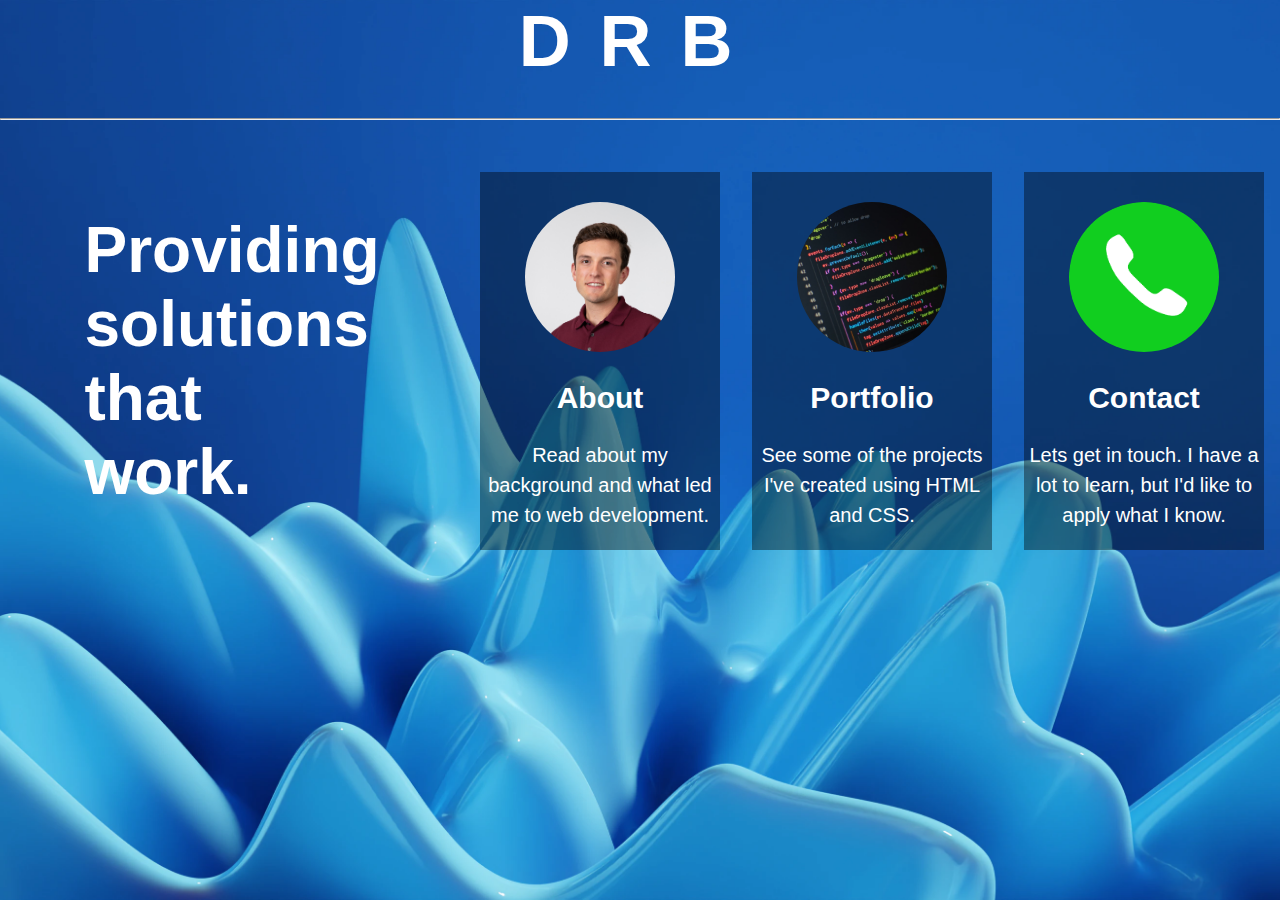
<file: index.html>
<!DOCTYPE html>
<html lang="en">
    <head>
        <meta charset="UTF-8">
        <meta http-equiv="X-UA-Compatible" content="IE=edge">
        <meta name="viewport" content="width=device-width, initial-scale=1.0">
        <title>DRB.com</title>
        <link href="css/style.css" rel="stylesheet" type="text/css" />
        <link href="https://fonts.googleapis.com/css2?family=ABeeZee&family=Archivo&family=Ubuntu+Condensed&display=swap" rel="stylesheet">
    </head>

    <header>
        <h1>drb<hr /></h1>
    </header>

    <body>
        <div id="index-container">

            <h2>Providing<br />solutions<br />that<br />work.</h2>

            <nav id="index-nav-container">
                <a href="about.html" class="index-nav-item">
                    <img src="images/headshot.jpg" alt="headshot photo" class="nav-photo" />
                    <h2>About</h2>
                    <p>Read about my background and what led me to web development.</p> 
                </a>
                <a href="portfolio.html" class="index-nav-item">
                    <img src="images/code.jpg" alt="code photo" class="nav-photo" />
                    <h2>Portfolio</h2>
                    <p>See some of the projects I've created using HTML and CSS.</p>
                </a>
                <a href="contact.html" class="index-nav-item">
                    <img src="images/contact.png" alt="contact photo" class="nav-photo" />
                    <h2>Contact</h2>
                    <p>Lets get in touch. I have a lot to learn, but I'd like to apply what I know.</p>
                </a>
            </nav>

        </div>
    </body>
</html>
</file>
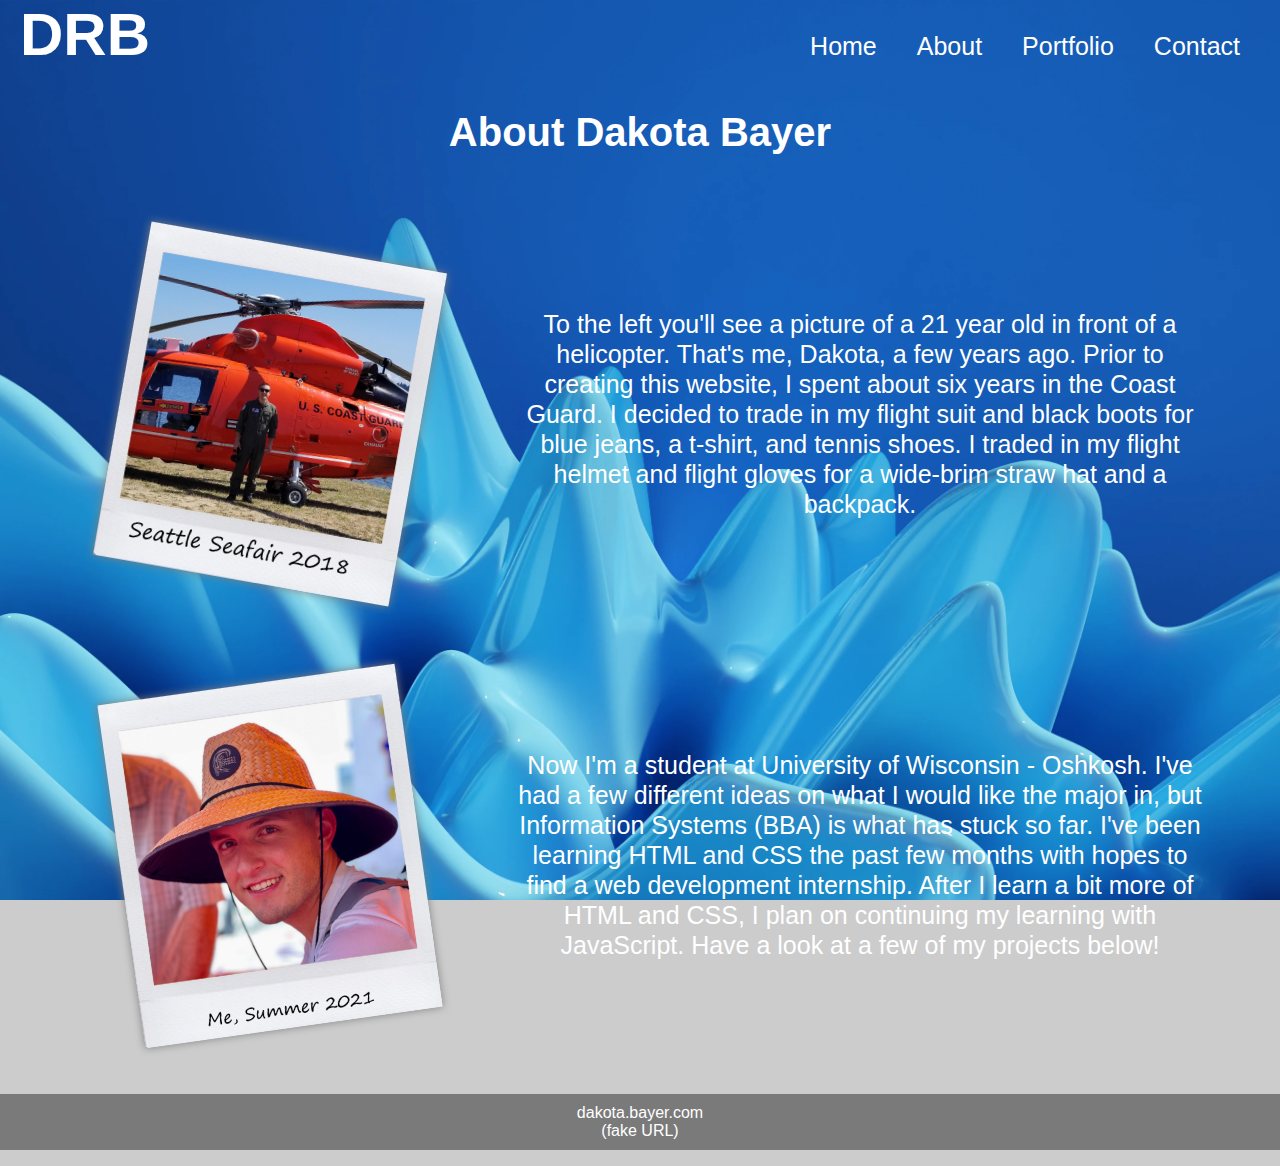
<file: about.html>
<!DOCTYPE html>
<html lang="en">
    <head>
        <meta charset="UTF-8">
        <meta http-equiv="X-UA-Compatible" content="IE=edge">
        <meta name="viewport" content="width=device-width, initial-scale=1.0">
        <title>About DRB</title>
        <link href="css/style.css" rel="stylesheet" type="text/css" />
        <link href="https://fonts.googleapis.com/css2?family=ABeeZee&family=Archivo&family=Ubuntu+Condensed&display=swap" rel="stylesheet">
    </head>
    <body>
        <header id="header-bar">
            <h1>drb</h1>
            <nav id="nav-bar">
                <ul>
                    <li><a href="index.html">Home</a></li>
                    <li><a href="about.html">About</a></li>
                    <li><a href="portfolio.html">Portfolio</a></li>
                    <li><a href="contact.html">Contact</a></li>
                </ul>
            </nav>
        </header>
        <h2 class="page-title">
            About Dakota Bayer
        </h2>
        <section id="about-container">
            <img src="images/about1.jpg" alt="Seattle Seafair 2018 Photo" class="about-container-photo" id="about-photo-1" />
            <p>
                To the left you'll see a picture of a 21 year old in front of a helicopter. That's me, Dakota, a few years ago. Prior to creating this website, I spent about six years in the Coast Guard. I decided to trade in my flight suit and black boots for blue jeans, a t-shirt, and tennis shoes. I traded in my flight helmet and flight gloves for a wide-brim straw hat and a backpack. 
            </p>
            <img src="images/about2.jpg" alt="Summer 2021 Photo" class="about-container-photo" id="about-photo-2" />
            <p>
                Now I'm a student at University of Wisconsin - Oshkosh. I've had a few different ideas on what I would like the major in, but Information Systems (BBA) is what has stuck so far. I've been learning HTML and CSS the past few months with hopes to find a web development internship. After I learn a bit more of HTML and CSS, I plan on continuing my learning with JavaScript. Have a look at a few of my projects below!
            </p>
        </section>
        <!-- fix footer !!!!!!!!!!!!!!!!!!!!!!!!!!!! -->
        <footer>
            <p>
                dakota.bayer.com <br /> (fake URL)
            </p>
        </footer>
    </body>
</html>
</file>
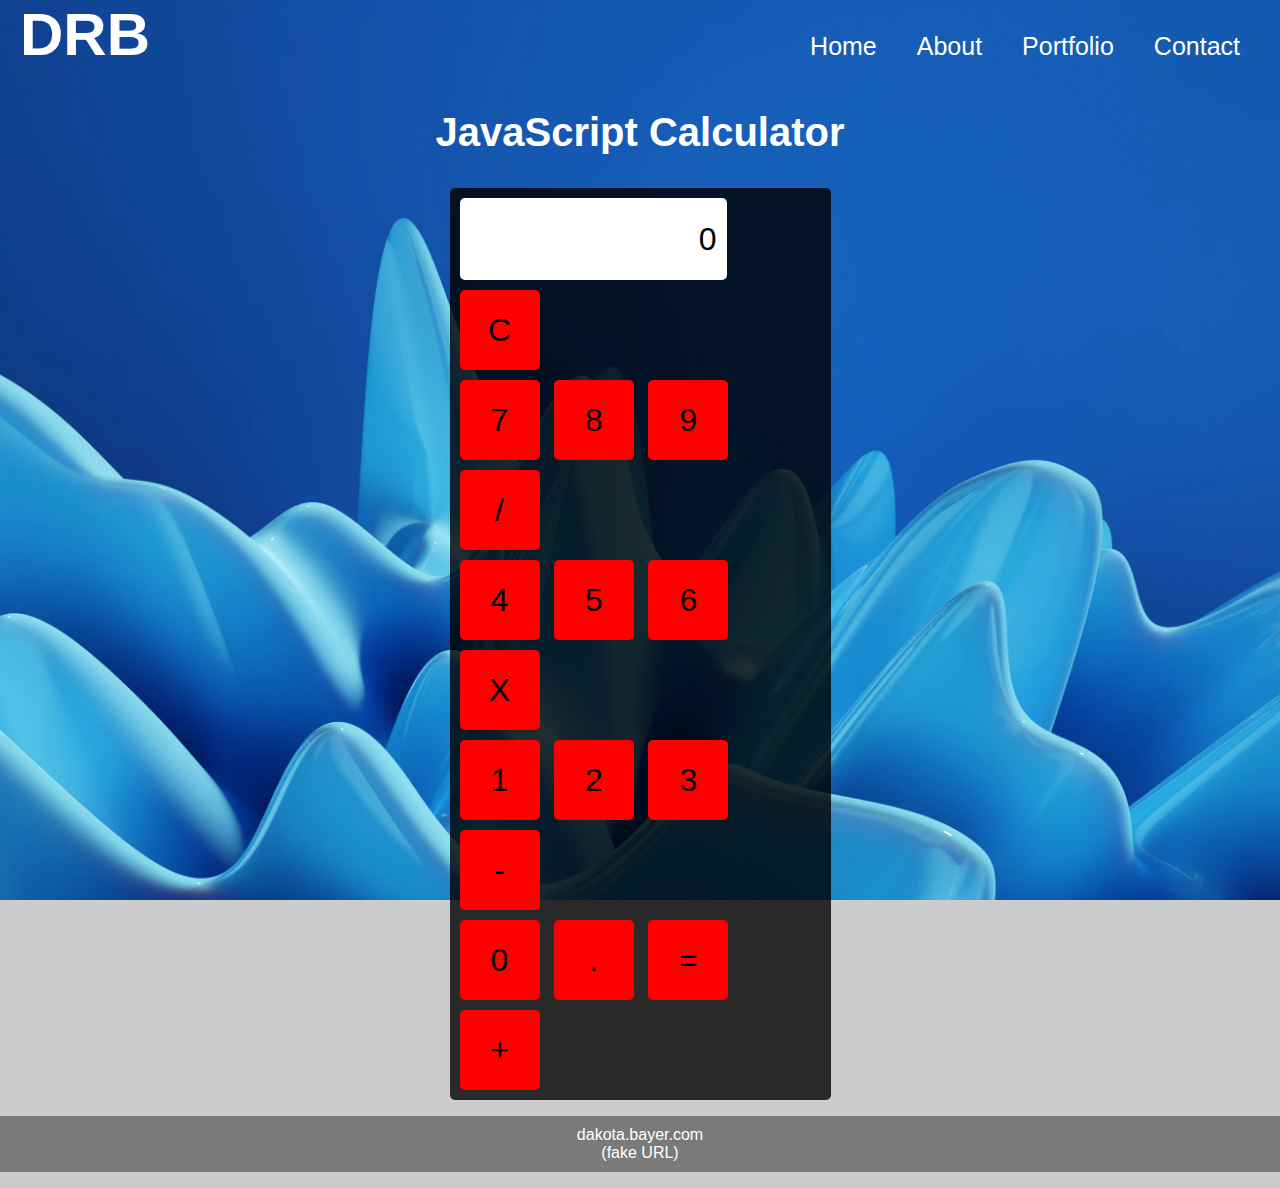
<file: calculator.html>
<!DOCTYPE html>
<html lang="en">
    <head>
        <meta charset="UTF-8">
        <meta http-equiv="X-UA-Compatible" content="IE=edge">
        <meta name="viewport" content="width=device-width, initial-scale=1.0">
        <title>JS Calculator</title>
        <link href="css/style.css" rel="stylesheet" type="text/css" />
        <link href="https://fonts.googleapis.com/css2?family=ABeeZee&family=Archivo&family=Ubuntu+Condensed&display=swap" rel="stylesheet">
    </head>
    <body>
        <header id="header-bar">
            <h1>drb</h1>
            <nav id="nav-bar">
                <ul>
                    <li><a href="index.html">Home</a></li>
                    <li><a href="about.html">About</a></li>
                    <li><a href="portfolio.html">Portfolio</a></li>
                    <li><a href="contact.html">Contact</a></li>
                </ul>
            </nav>
        </header>
        <h2 class="page-title">
            JavaScript Calculator
        </h2>
        <section id="calculator">
            <div>
                <input type="text" value = "0" id="display" readonly/>
                <input type="button" value = "C" onclick="keyPress('C')"/>
            </div>
            <div>
                <input type="button" value = "7" onclick="keyPress(7)"/>
                <input type="button" value = "8" onclick="keyPress(8)"/>
                <input type="button" value = "9" onclick="keyPress(9)"/>
                <input type="button" value = "/" onclick="keyPress('/')"/>
            </div>
            <div>
                <input type="button" value = "4" onclick="keyPress(4)"/>
                <input type="button" value = "5" onclick="keyPress(5)"/>
                <input type="button" value = "6" onclick="keyPress(6)"/>
                <input type="button" value = "X" onclick="keyPress('*')"/>
            </div>
            <div>
                <input type="button" value = "1" onclick="keyPress(1)"/>
                <input type="button" value = "2" onclick="keyPress(2)"/>
                <input type="button" value = "3" onclick="keyPress(3)"/>
                <input type="button" value = "-" onclick="keyPress('-')"/>
            </div>
            <div>
                <input type="button" value = "0" onclick="keyPress(0)"/>
                <input type="button" value = "." onclick="keyPress('.')"/>
                <input type="button" value = "=" onclick="keyPress('=')"/>
                <input type="button" value = "+" onclick="keyPress('+')"/>
            </div>
        </section>
        <!-- fix footer !!!!!!!!!!!!!!!!!!!!!!!!!!!! -->
        <footer>
            <p>
                dakota.bayer.com <br /> (fake URL)
            </p>
        </footer>
    </body>
</html>

<script src="scripts/calculator.js"></script>
</file>
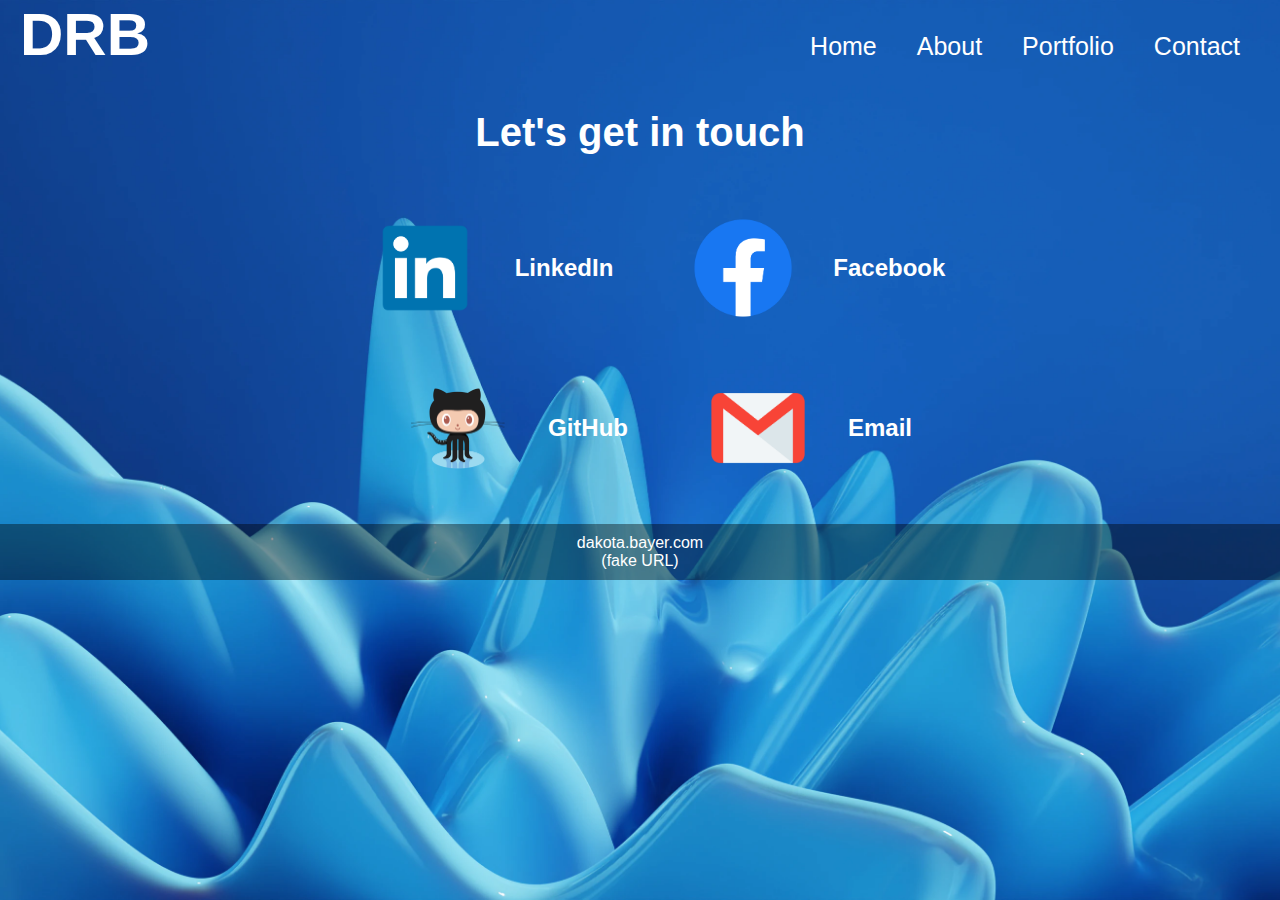
<file: contact.html>
<!DOCTYPE html>
<html lang="en">
    <head>
        <meta charset="UTF-8">
        <meta http-equiv="X-UA-Compatible" content="IE=edge">
        <meta name="viewport" content="width=device-width, initial-scale=1.0">
        <title>Contact</title>
        <link href="css/style.css" rel="stylesheet" type="text/css" />
        <link href="https://fonts.googleapis.com/css2?family=ABeeZee&family=Archivo&family=Ubuntu+Condensed&display=swap" rel="stylesheet">
    </head>
    <body>
        <header id="header-bar">
            <h1>drb</h1>
            <nav id="nav-bar">
                <ul>
                    <li><a href="index.html">Home</a></li>
                    <li><a href="about.html">About</a></li>
                    <li><a href="portfolio.html">Portfolio</a></li>
                    <li><a href="contact.html">Contact</a></li>
                </ul>
            </nav>
        </header>
        <h2 class="page-title">
            Let's get in touch
        </h2>
        <section id="contact-container">
            <nav>
                <ul id="contact-list">
                    <li>
                        <a href="https://www.linkedin.com/in/dakota-bayer/" target="_blank" class="logo-row">
                            <img src="images/linkedin-logo.png" alt="LinkedIn Logo" class="logo-thumbnail" />
                            <h2>LinkedIn</h2>
                        </a>
                    </li>
                    <li>
                        <a href="https://www.facebook.com/dakotabayer5/" target="_blank" class="logo-row">
                            <img src="images/facebook-logo.png" alt="Facebook Logo" class="logo-thumbnail" />
                            <h2>Facebook</h2>
                        </a>
                    </li>
                    <li>
                        <a href="https://github.com/dakota-bayer" target="_blank" class="logo-row">
                            <img src="images/octocat.png" alt="GitHub Logo" class="logo-thumbnail" />
                            <h2>GitHub</h2>
                        </a>
                    </li>
                    <li>
                        <a href="mailto: bayerd70@uwosh.edu" target="_blank" class="logo-row">
                            <img src="images/email-logo.png" alt="Email Logo" class="logo-thumbnail" />
                            <h2>Email</h2>
                        </a>
                    </li>
                </ul>
            </nav>
        </section>
        <!-- fix footer !!!!!!!!!!!!!!!!!!!!!!!!!!!! -->
        <footer>
            <p>
                dakota.bayer.com <br /> (fake URL)
            </p>
        </footer>
    </body>
</html>
</file>
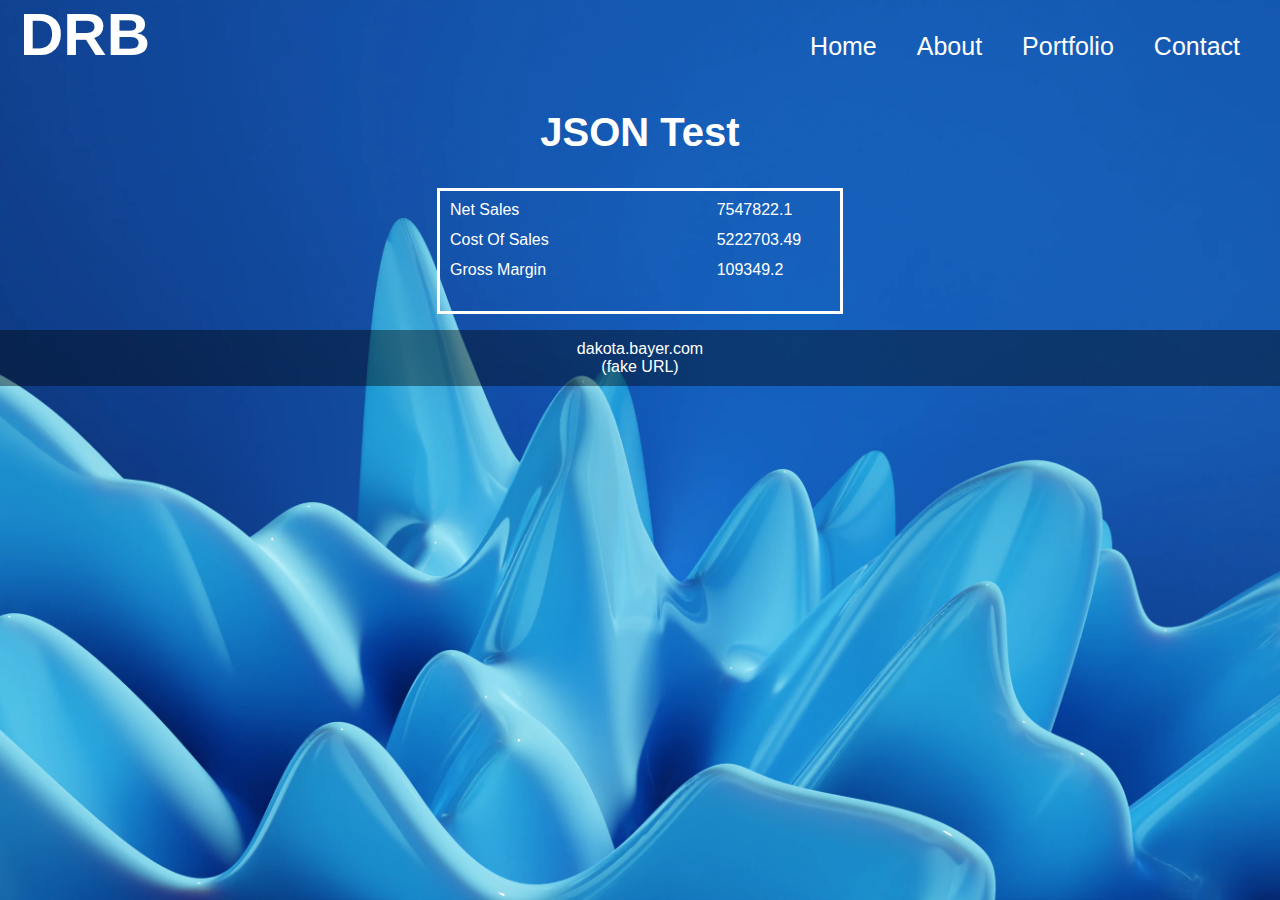
<file: jsonTest.html>
<!DOCTYPE html>
<html lang="en">
    <head>
        <meta charset="UTF-8">
        <meta http-equiv="X-UA-Compatible" content="IE=edge">
        <meta name="viewport" content="width=device-width, initial-scale=1.0">
        <title>JSON Test</title>
        <link href="css/style.css" rel="stylesheet" type="text/css" />
        <link href="https://fonts.googleapis.com/css2?family=ABeeZee&family=Archivo&family=Ubuntu+Condensed&display=swap" rel="stylesheet">
    </head>

    <style>
    .container {
        display: grid;
        width: 400px;
        grid-template-columns: 2fr 1fr;
        grid-template-rows: 30px 30px 30px 30px;
        margin: auto;
        border: solid;
    }
    .item{
        margin: 10px;
    }
    .item-description{
        justify-self: start;
    }
    .item-value{
        justify-self: start;
    }
    </style>

    <body>
        <header id="header-bar">
            <h1>drb</h1>
            <nav id="nav-bar">
                <ul>
                    <li><a href="index.html">Home</a></li>
                    <li><a href="about.html">About</a></li>
                    <li><a href="portfolio.html">Portfolio</a></li>
                    <li><a href="contact.html">Contact</a></li>
                </ul>
            </nav>
        </header>
        <h2 class="page-title">
            JSON Test
        </h2>

        <section class="container">
                <p class="item item-description">Net Sales</p>
                <p class="item item-value" id="net-sales"></p>
                <p class="item item-description">Cost Of Sales</p>
                <p class="item item-value" id="cost-of-sales"></p>
                <p class="item item-description">Gross Margin</p>
                <p class="item item-value" id="gross-margin"></p>
        </section>

        <footer>
            <p>
                dakota.bayer.com <br /> (fake URL)
            </p>
        </footer>
    </body>
</html>

<script>
    let companiesJSON = `[
        {
            "netSales": 7547822.1,
            "costOfSales": 5222703.49,
            "grossMargin": 109349.2,
            "rating": 3.6
        },
        {
            "name": "Small Town Business",
            "numberOfEmployees": 6,
            "CEO": null,
            "rating": 4.9
        }
    ]`

   

    let companies = JSON.parse(companiesJSON);

    console.log(companies);


    document.addEventListener("DOMContentLoaded", function () {
        document.getElementById("net-sales").innerHTML = companies[0].netSales;
        document.getElementById("cost-of-sales").innerHTML = companies[0].costOfSales;
        document.getElementById("gross-margin").innerHTML = companies[0].grossMargin;
    }, false);

</script>
</file>
<file: css/style.css>
html {
    background: url("/images/background.jpg") #cccccc;
    background-position: center;
    background-size: cover;
    background-repeat: no-repeat;
    background-attachment: fixed;
    font-family: 'Ubuntu Condensed', sans-serif;
    color: white;
}

body {
    margin: 0;
    height: 100%;
}

a:link, a:visited {
    color: white;
    text-decoration: none;
}

a:hover {
    background-color: rgba(0, 0, 0, 0.6);
}

header > h1 {
    text-align: center;
    text-transform: uppercase;
    font-size: 4.5em;
    letter-spacing: 0.4em;
    margin: 0;
}

#index-container {
    margin: auto;
    display: flex;
    flex-direction: row;
    flex-wrap: wrap;
    justify-content: space-around;
    max-width: 1400px;
}

#index-container > h2 {
    font-size: 4em;
    margin: auto;
}

#index-nav-container {
    display: flex;
    flex-direction: row;
    flex-wrap: wrap;
    justify-content: space-around;
}

.index-nav-item{ 
    max-width: 15em;
    background-color: rgba(0, 0, 0, 0.4);
    margin: 1em;;
    text-align: center;
    padding-top: 30px;
}

.index-nav-item h2{
    font-size: 30px;
}

.index-nav-item p {
    font-size: 20px;
    line-height: 30px;
}

.nav-photo {
    border-radius: 50%;
    margin: 0;
    padding: 0;
    height: 150px;
}

#header-bar {
    display: flex;
    flex-direction: row;
    flex-wrap: wrap;
    align-items: baseline;
    justify-content: space-between;
    padding: 0px 20px;
}

#header-bar h1 {
    text-transform: uppercase;
    font-size: 60px;
    letter-spacing: 0;
    margin: 0;
}

#nav-bar ul {
    list-style-type: none;
    padding-left: 0px;
    display: flex;
    flex-wrap: wrap;
    flex-direction: row;
    justify-content: space-around;
}

#nav-bar ul li {
    padding: 0px 20px;
    font-size: 25px;
}

.page-title {
    font-size: 40px;
    text-align: center;
}

footer {
    background-color: rgba(0, 0, 0, 0.4);
    text-align: center;
    margin-bottom: 0;
}

footer p{
    padding: 10px 0px;
}

/********** ABOUT PAGE ************/

#about-container {
    margin: auto;
    display: flex;
    flex-direction: row;
    flex-wrap: wrap;
    justify-content: space-around;
    align-items: center;
    max-width: 1400px;
    margin: 40px 50px 0px 50px;
}

.about-container-photo {
    margin: 50px;
}

#about-photo-1 {
    width: 300px;
    transform: rotate(10deg);
    box-shadow: 0 0 10px grey;
}

#about-photo-2 {
    width: 300px;
    transform: rotate(-8deg);
    box-shadow: 0 0 8px grey;
}

#about-container p {
    font-size: 25px;
    line-height: 30px;
    max-width: 700px;
    text-align: center;
}

/********** CONTACT PAGE ************/

#contact-container {
    margin: 0px 200px;
}

#contact-list {
    display: flex;
    flex-direction: row;
    flex-wrap: wrap;
    justify-content: center;
    align-items: center;
    list-style-type: none;
    margin-left: 0;
}

.logo-row{
    display: flex;
    flex-direction: row;
    align-items: center;
    margin: 10px 20px;
}

.logo-row h2{
    padding: 20px;
}

.logo-thumbnail{
    width: 100px;
    padding: 20px;
}

/********** PORTFOLIO PAGE ************/
#portfolio-container{
    display: flex;
    flex-direction: row;
    flex-wrap: wrap;
    justify-content: center;
    font-size: 25px;
    padding: 0px 100px;
}
.project-box{
    display: block;
    text-align: center;
    background-color: rgba(0, 0, 0, 0.4);
    padding: 10px 10px 0px 10px;
    margin: 10px;
}
.project-thumbnail{
    width: 250px;
    margin: 0;
}

/********** CALCULATOR PAGE *************/

#calculator {
    width: 371px;
    margin: auto;
    padding: 5px;
    text-align: left;
    background-color: rgba(0, 0, 0, 0.8);
    border-radius: 5px;
}

input {
    height: 80px;
    margin: 5px;
    border: none;
    border-radius: 5px;
    font-size: 2em;
}

input[type="text"] {
    width: 255px;
    text-align: right;
    padding-right: 10px;
}

input[type="button"] {
    background-color: red;
    width: 80px;
}
</file>
